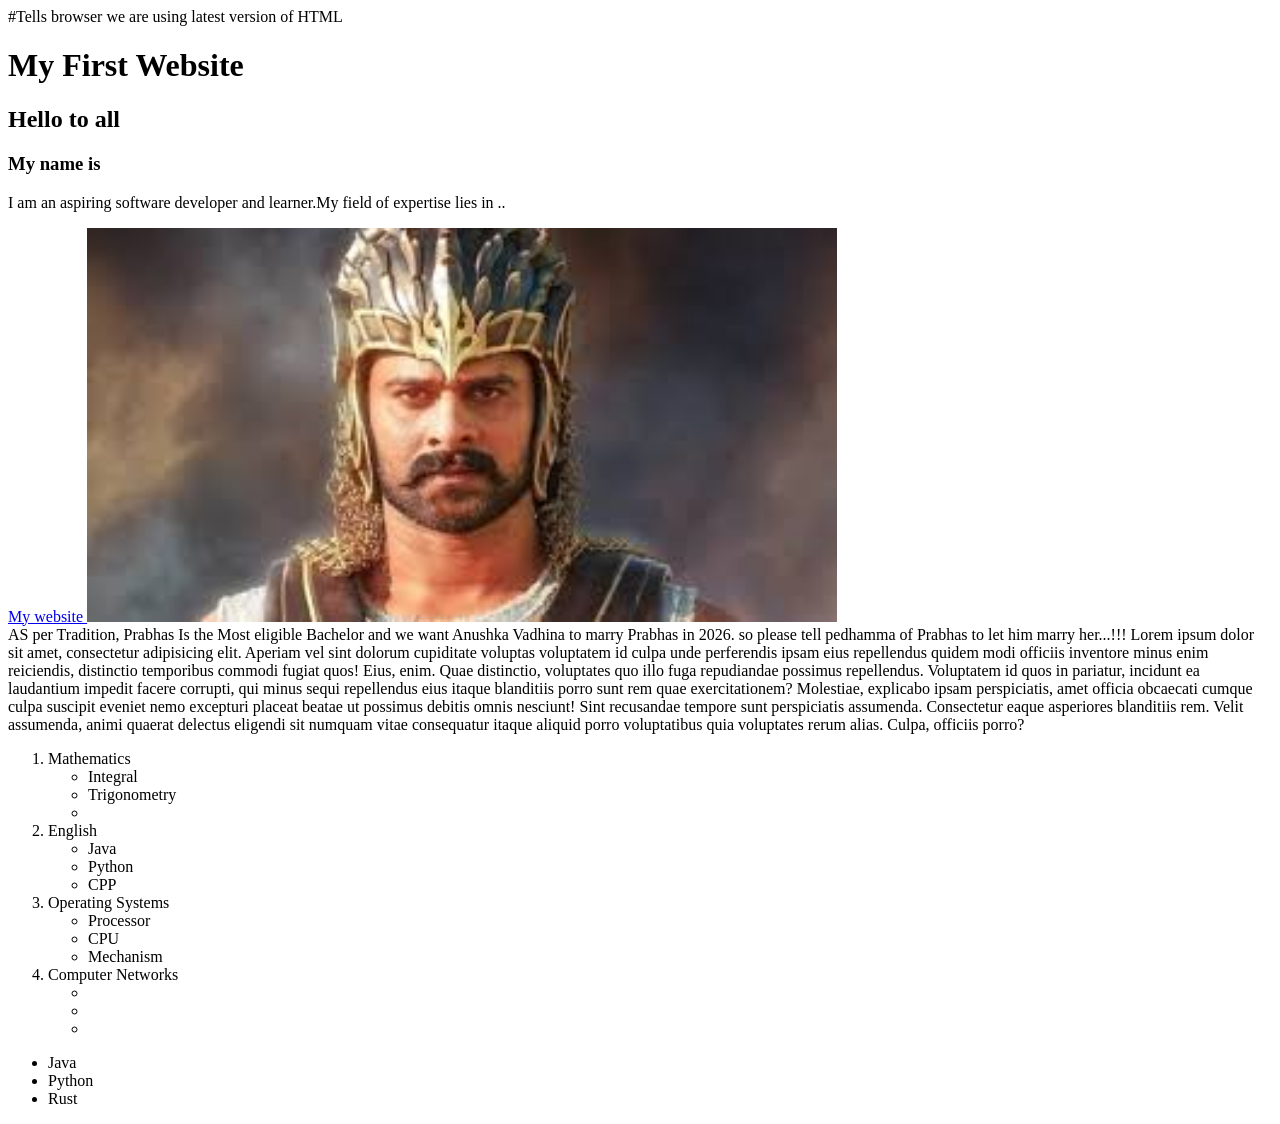
<file: Day-1/index.html>
<!DOCTYPE html>
#Tells browser we are using latest version of HTML
<html lang="en">

<head>
    <meta charset="UTF-8">
    <meta name="viewport" content="width=device-width, initial-scale=1.0">
    <title>MyWebApp</title>
</head>

<body>
    <h1>My First Website</h1>
    <h2>Hello to all</h2>
    <h3>My name is </h3>
    <p>I am an aspiring software developer and learner.My field of expertise lies in ..</p>
    <a href="https://www.github.com">My website </a>
    <img src="Bahubali.jpg" alt="Anna" width="750">
    <div>
        AS per Tradition, Prabhas Is the Most eligible Bachelor and we want Anushka Vadhina to marry Prabhas in 2026.
        so please tell pedhamma of Prabhas to let him marry her...!!!

        Lorem ipsum dolor sit amet, consectetur adipisicing elit. Aperiam vel sint dolorum cupiditate voluptas
        voluptatem id culpa unde perferendis ipsam eius repellendus quidem modi officiis inventore minus enim
        reiciendis, distinctio temporibus commodi fugiat quos! Eius, enim. Quae distinctio, voluptates quo illo fuga
        repudiandae possimus repellendus. Voluptatem id quos in pariatur, incidunt ea laudantium impedit facere
        corrupti, qui minus sequi repellendus eius itaque blanditiis porro sunt rem quae exercitationem? Molestiae,
        explicabo ipsam perspiciatis, amet officia obcaecati cumque culpa suscipit eveniet nemo excepturi placeat beatae
        ut possimus debitis omnis nesciunt! Sint recusandae tempore sunt perspiciatis assumenda. Consectetur eaque
        asperiores blanditiis rem. Velit assumenda, animi quaerat delectus eligendi sit numquam vitae consequatur itaque
        aliquid porro voluptatibus quia voluptates rerum alias. Culpa, officiis porro?
    </div>

    <ol>
    <li>Mathematics
        <ul>
            <li>Integral</li>
            <li>Trigonometry</li>
            <li></li>
        </ul>
    </li>
    <li>English</li>
    <ul>
            <li>Java</li>
            <li>Python</li>
            <li>CPP</li>
        </ul>
    <li>Operating Systems</li>
    <ul>
            <li>Processor</li>
            <li>CPU</li>
            <li>Mechanism</li>
        </ul>
    <li>Computer Networks</li>
    <ul>
            <li></li>
            <li></li>
            <li></li>
        </ul>
    </ol></ul>
    </ol>
    
    <ul>
     <li>Java</li>
     <li>Python</li>
     <li>Rust</li>
    </ul>
</body>

</html>
</file>
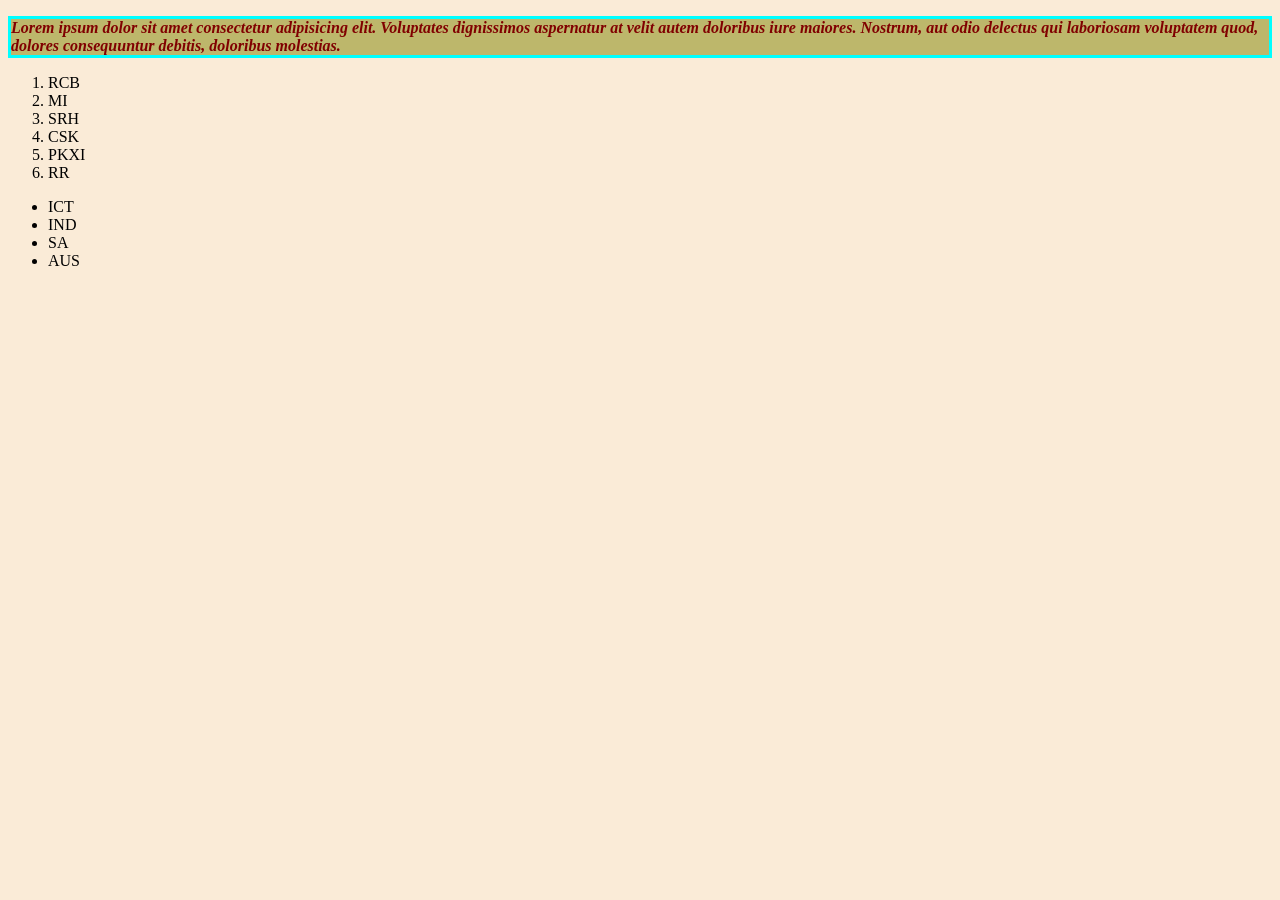
<file: Day-2/index.html>
<!DOCTYPE html>
<html lang="en">

<head>
    <meta charset="UTF-8">
    <meta name="viewport" content="width=device-width, initial-scale=1.0">
    <title>Document</title>
    <style>
        p{
            color:aqua;
            background:darkkhaki;
            border: 30px solid palevioletred;
            height: 45%;
            font-weight:609;
            font-style: italic;
        }
        body{
            background-color: rgb(126, 150, 90);
        }
    </style>
    <link rel="stylesheet" href="style.css">
</head>

<body>
    <p style="color:maroon;border:solid;border-color: aqua;background-color: ;">
        Lorem ipsum dolor sit amet consectetur adipisicing elit. Voluptates dignissimos aspernatur at velit autem
        doloribus iure maiores. Nostrum, aut odio delectus qui laboriosam voluptatem quod, dolores consequuntur debitis,
        doloribus molestias.
    </p>

    <ol>
        <li>RCB</li>
        <li>MI</li>
        <li>SRH</li>
        <li>CSK</li>
        <li>PKXI</li>
        <li>RR</li>
    </ol>

    <ul>
        <li>ICT</li>
        <li>IND</li>
        <li>SA</li>
        <li>AUS</li>
    </ul>

</body>

</html>
</file>
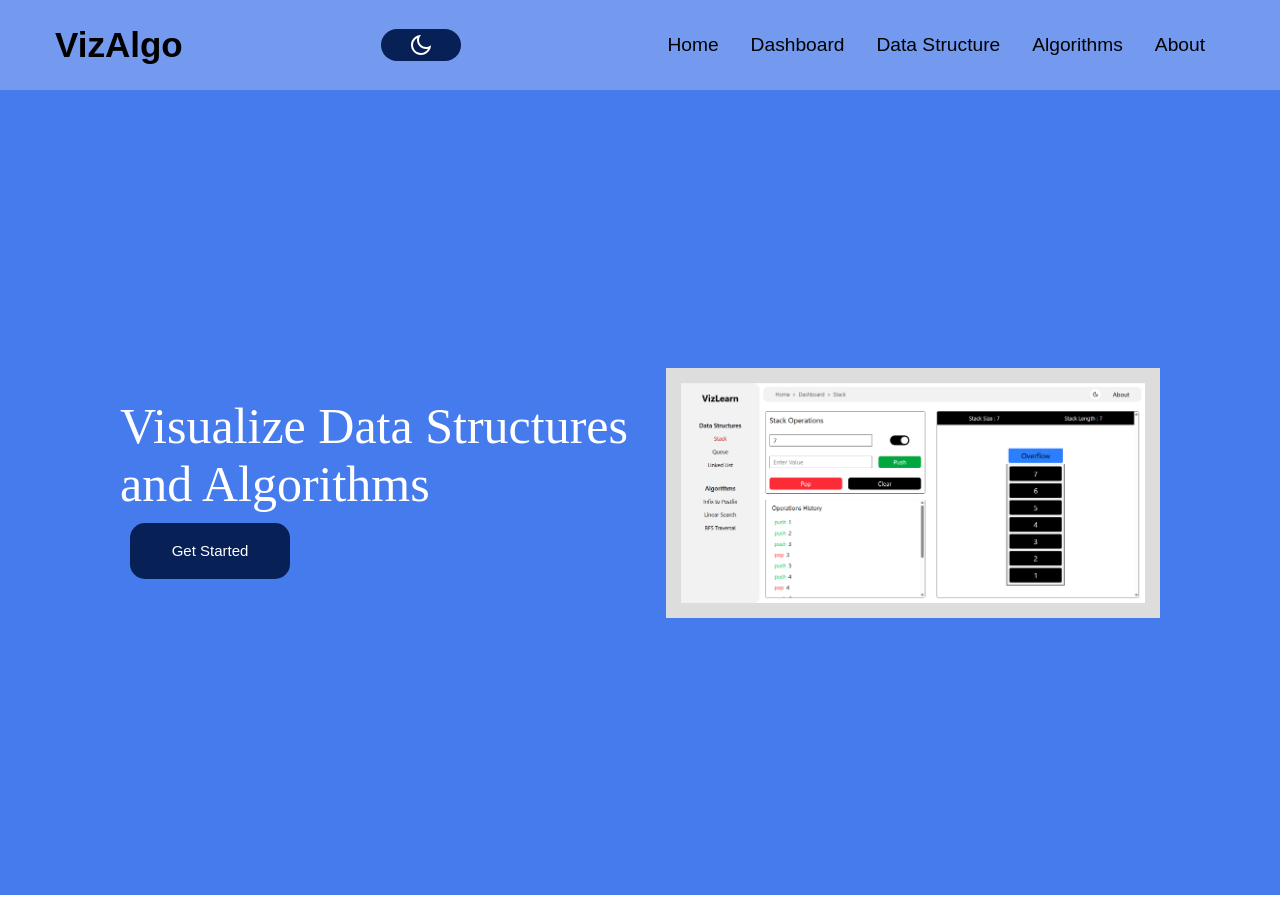
<file: Day-4/index.html>
<!DOCTYPE html>
<html lang="en">

<head>
    <meta charset="UTF-8">
    <meta name="viewport" content="width=device-width, initial-scale=1.0">
    <title>VizAlgo</title>
    <link rel="stylesheet" href="style.css">
</head>

<body>
    <div class="container">
        <div class="nav">
            <h1>VizAlgo</h1>
            <button class="switch"> <img src="moon-line (2).png" alt="" class="drk"> <img src="sun-line.png" alt="" class="lit"></button>
            <div class="menu">
                <a href="">Home</a>
                <a href="">Dashboard</a>
                <a href="">Data Structure</a>
                <a href="">Algorithms</a>
                <a href="">About</a>
            </div>
        </div>

        <div class="main">
            <div class="hero">
                <h1>Visualize Data Structures and Algorithms</h1>
                <button>Get Started</button>
            </div>
            <img class="img" src="image.png" alt="">
        </div>

    </div>
    <script src="./script.js"></script>
</body>

</html
</file>
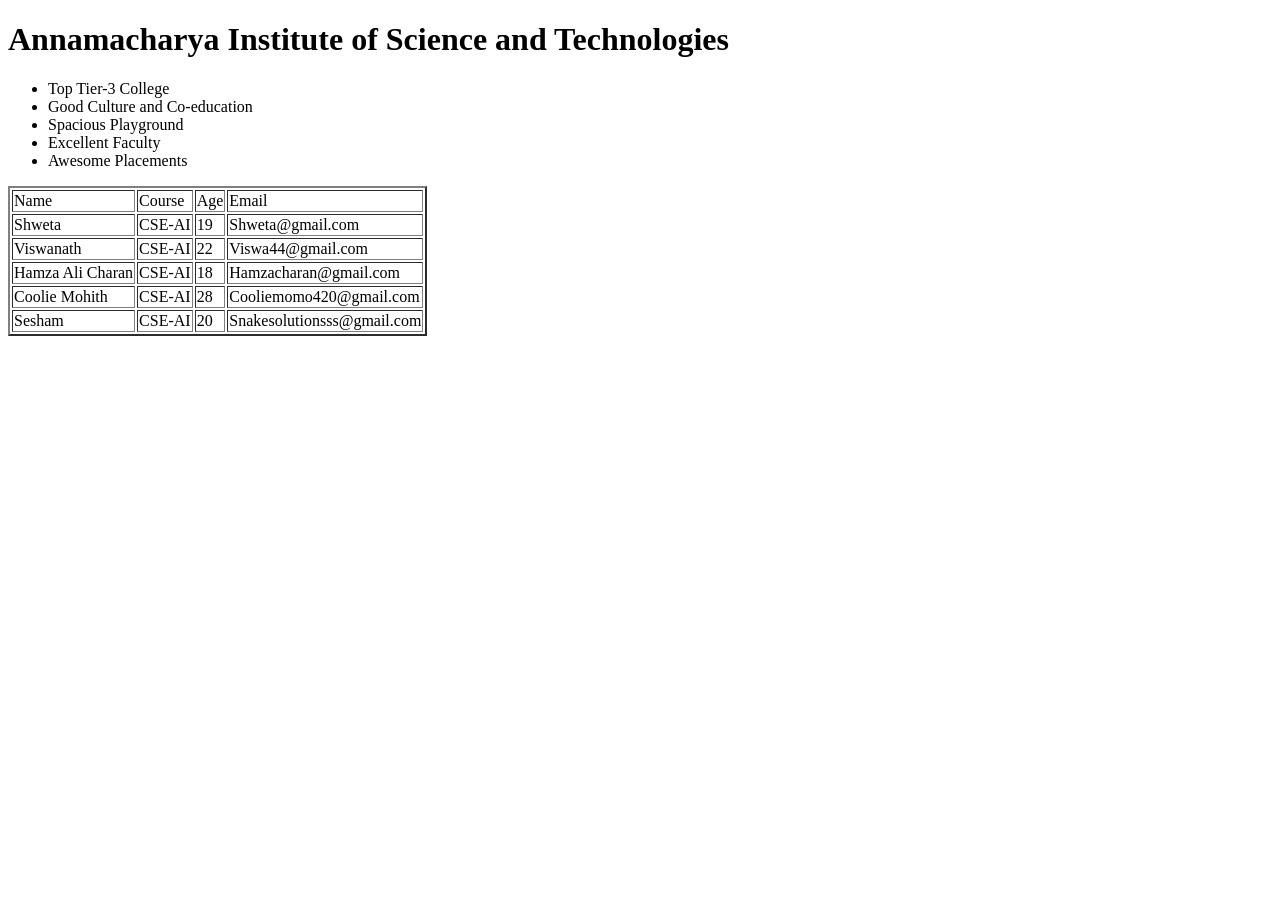
<file: Day-1/regis.html>
<!DOCTYPE html>
<html lang="en">
<head>
    <meta charset="UTF-8">
    <meta name="viewport" content="width=device-width, initial-scale=1.0">
    <title>Registration Form</title>
</head>
<body>
    <h1 id="form-title">Annamacharya Institute of Science and Technologies</h1>
    <p></p>
    <ul >
        <li>Top Tier-3 College</li>
        <li>Good Culture and Co-education</li>
        <li>Spacious Playground</li>
        <li>Excellent Faculty</li>
        <li>Awesome Placements</li>
    </ul>
    <table border="2">
        <tr>
        <td>Name</td>
        <td>Course</td> 
        <td>Age</td>
        <td>Email</td>
        </tr>

        <tr>
         <td>Shweta</td>
         <td>CSE-AI</td> 
         <td>19</td>
         <td>Shweta@gmail.com</td>
        </tr>

        <tr>
         <td>Viswanath</td>
         <td>CSE-AI</td> 
         <td>22</td>
         <td>Viswa44@gmail.com</td>
        </tr>

        <tr>
         <td>Hamza Ali Charan</td>
         <td>CSE-AI</td> 
         <td>18</td>
         <td>Hamzacharan@gmail.com</td>
        </tr>

        <tr>
         <td>Coolie Mohith</td>
         <td>CSE-AI</td> 
         <td>28</td>
         <td>Cooliemomo420@gmail.com</td>
        </tr>

        <tr>
         <td>Sesham</td>
         <td>CSE-AI</td> 
         <td>20</td>
         <td>Snakesolutionsss@gmail.com</td>
        </tr>

    </table>
    
</body>
</html>
</file>
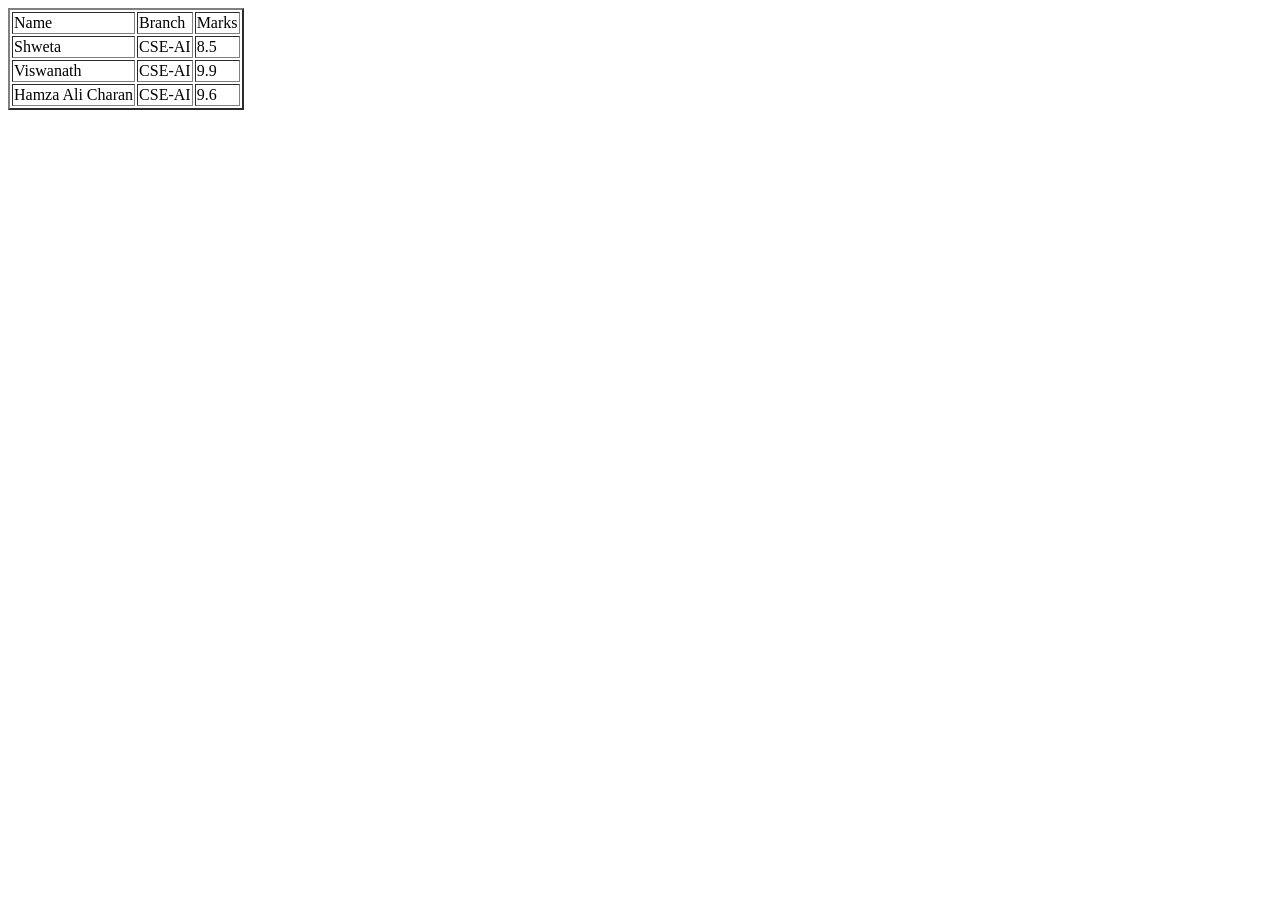
<file: Day-1/table.html>
<!DOCTYPE html>
<html lang="en">
<head>
    <meta charset="UTF-8">
    <meta name="viewport" content="width=device-width, initial-scale=1.0">
    <title>Table</title>
</head>
<body>
    <table border="2">
        <tr>
        <td>Name</td>
        <td>Branch</td> 
        <td>Marks</td>
        </tr>

        <tr>
         <td>Shweta</td>
         <td>CSE-AI</td> 
         <td>8.5</td>
        </tr>

        <tr>
         <td>Viswanath</td>
         <td>CSE-AI</td> 
         <td>9.9</td>
        </tr>

        <tr>
         <td>Hamza Ali Charan</td>
         <td>CSE-AI</td> 
         <td>9.6</td>
        </tr>

    </table>

    
</body>
</html>
</file>
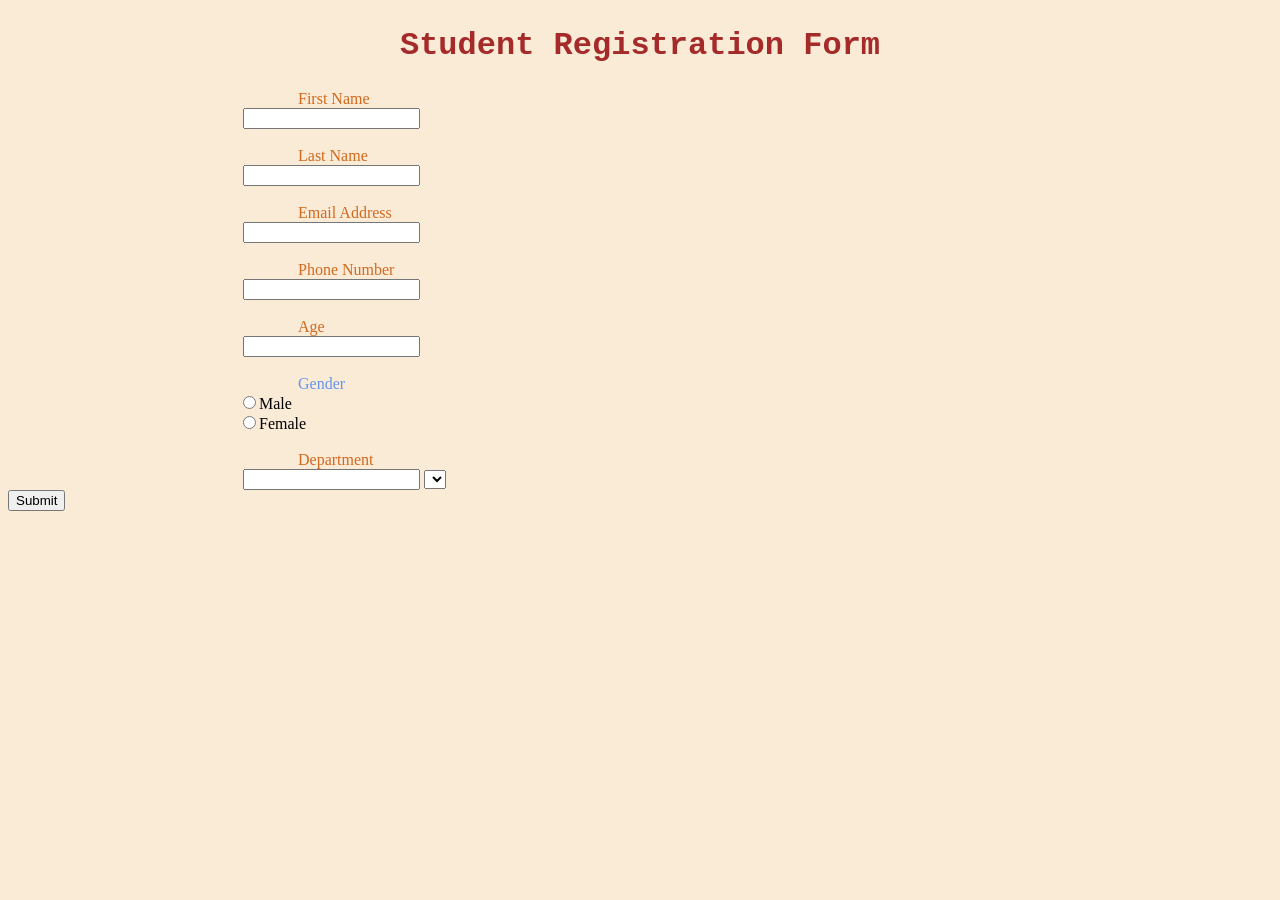
<file: Day-2/form.html>
<!DOCTYPE html>
<html lang="en">
<head>
    <meta charset="UTF-8">
    <meta name="viewport" content="width=device-width, initial-scale=1.0">
    <title>Document</title>
    <link rel="stylesheet" href="style.css">
</head>
<body>
    <h2 >Student Registration Form</h2>
    <div class="container"></div>
    <form action="">
        <label for="firstName">First Name</label>
        <br><input type="text">
<br><br>
        <label for="lastName">Last Name</label>
        <br><input type="text">
<br><br>
        <label for="email">Email Address</label>
        <br><input type="email" id="email" required>
<br><br>
        <label for="mobileNumber">Phone Number</label>
        <br><input type="tel" id="mobileNumber" required>
<br><br>
        <label for="age">Age</label>
        <br><input type="number" id="age" min="18" required>

        <br><br>
        
        <label style="color:cornflowerblue;" for="">Gender</label> 
        <br><input type="radio" name="gender">Male
        <br><input type="radio" name="gender">Female
<br><br>
        <label for="">Department</label>
        <br><input type="text">
        <select name="" id=""></select>
        
    </form>
    <button>Submit</button>
</body>
</html>
</file>
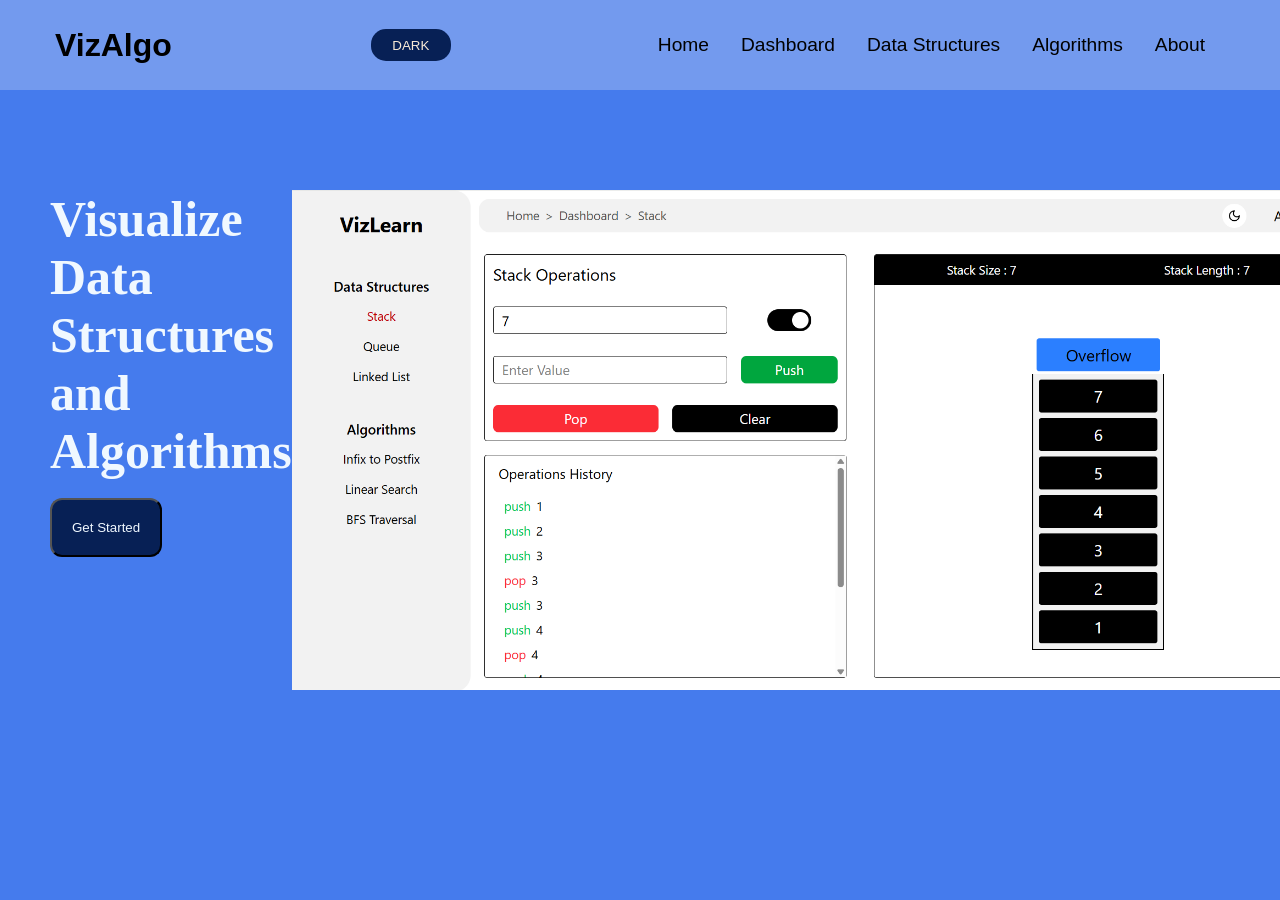
<file: Day-3/website.html>
<!DOCTYPE html>
<html lang="en">

<head>
    <meta charset="UTF-8">
    <meta name="viewport" content="width=device-width, initial-scale=1.0">
    <title>VizAlgo</title>
    <link rel="stylesheet" href="website-design.css">
</head>

<body>
    <div class="container">
        <div class="nav">
            <!-- <h1>Prudania MedicAlgo</h1> -->
            <h1>VizAlgo</h1>
            <button class="switch"> DARK  </button>
            <div class="menu">
                <a href="">Home</a>
                <a href="">Dashboard</a>
                <a href="">Data Structures</a>
                <a href="">Algorithms</a>
                <a href="">About</a>
            </div>
        </div>
        <div class="main">
            <div class="hero">
                <h1>Visualize Data Structures and Algorithms</h1>
                <br><button type="button " >Get Started</button>
            </div>
        
        <img src="introImg.6780c3a1.png"  height=600px alt=""></div>
    </div>

</body>

</html>
</file>
<file: Day-2/style.css>
h2 {
margin-left: 100px;
margin-right: 100px;
text-align: center;
font-family: 'Courier New', Courier, monospace;
color:brown ;
font-size: xx-large;
padding-left: 10px;
padding-right: 10px;
}
body{
    background-color: antiquewhite;
}
label{
    margin-left: 100px;
    padding-left: 190px;
    color:chocolate;
}
input{
margin-right:120 px;
    margin-left:235px;
}
input gender{
    margin-left: 0px;
    margin-right: px;
}
button{

}
</file>
<file: Day-4/style.css>
*{
    padding: 0;
    margin: 0;
    box-sizing: border-box;
}
.container{
    height: 100vh;
    width: 100vw;
}
.nav{
    height: 10%;
    width: 100%;
    background-color: rgb(115, 154, 238);
    display: flex;
    align-items: center;
    justify-content: space-between;
    padding: 35px 55px;
}
.nav h1{
    font-family: Helvetica, sans-serif;
    font-weight: 700;
    font-size: 35px;
}

.nav a{
    text-decoration: none;
    color: black;
    font-family: Helvetica, sans-serif;
    padding-left: 8px;
    padding-right: 20px;
    font-size: larger;
}
.img{
    height: 250px;
    width: 600px;
    border: 15px solid #DDDDDD;
}

.main{
    height: 89.48%;
    display: flex;
    align-items: center;
    justify-content: center;
    padding: 0px 120px;
    background-color: rgb(69, 123, 237);
}

.hero h1{
    font-size: 50px;
    color: white;
    font-weight: 500;
}

.hero button{
        background-color: rgb(7, 32,85);
        color: white;
        font-family: Arial, Helvetica, sans-serif;
        width: 160px;
        width: 160px;
        height: 3.5rem;
        border-radius: 15px;
        font-size: 15px;
        margin: 10px;
        border: none;
}

.switch{
    display: flex;
    align-items: center;
    width: 5rem;
    height: 2rem;
    justify-content: space-evenly;
    padding: 5px 10px;
    border: none;
    outline: none;
    background-color: rgb(7, 32,85);
    border-radius: 20px;
    cursor: pointer;
}
.switch .lit{
    display: none;
}

.dark-mode .switch{
    background-color: rgb(115, 154, 238);
}
.dark-mode .switch .drk{
    display: none;
}
.dark-mode .switch .lit{
    display:block;
}
.dark-mode .nav{
    background-color: #174098;
    color:white;
}
.dark-mode .nav a{
    color:white;
}
.dark-mode .main{
    background-color: #041a49;
}

.dark-mode .hero button{
    color: black;
    background-color: #7aa1f7;
}
</file>
<file: Day-3/website-design.css>
*{
    padding: 0;
    margin: 0;
    box-sizing: border-box;
}
.container{
    height: 100vh;
    width: 100vw;
    background-color: rgb(69,123,237);
}
.nav{
    height: 10%;
    width:100%;
    background-color:rgb(115,154,238);
    display: flex;
    align-items:center;
    justify-content:space-between;
    padding:35px 55px;
}
.nav h1{
font-family:Arial, Helvetica, sans-serif ;
font-weight: 700;
}

.nav a{
    text-decoration: none;
    color:black;
    font-family: Arial, Helvetica, sans-serif;
    padding-left: 8px;
    padding-right: 20px;
    font-size:larger;
}
.hero h1{
    color: aliceblue;
    font-size: 50px;
    
}
.hero button{
    background-color: #072055;
    color: aliceblue;
    padding: 20px;
    border-radius: 12px;
}
.main{
display: flex;
justify-content: space-between;
padding: 100px 50px;
}
img{
    height:500px;
}
.switch{
    color: antiquewhite;
    display: flex;
    align-items: center;
    width: 5rem;
    height: 2rem;
    justify-content: space-evenly;
    padding: 5px 10px;
    border: none;
    outline: none;
    background-color: #072055;
    border-radius: 15px;
    cursor: pointer;
}
</file>
